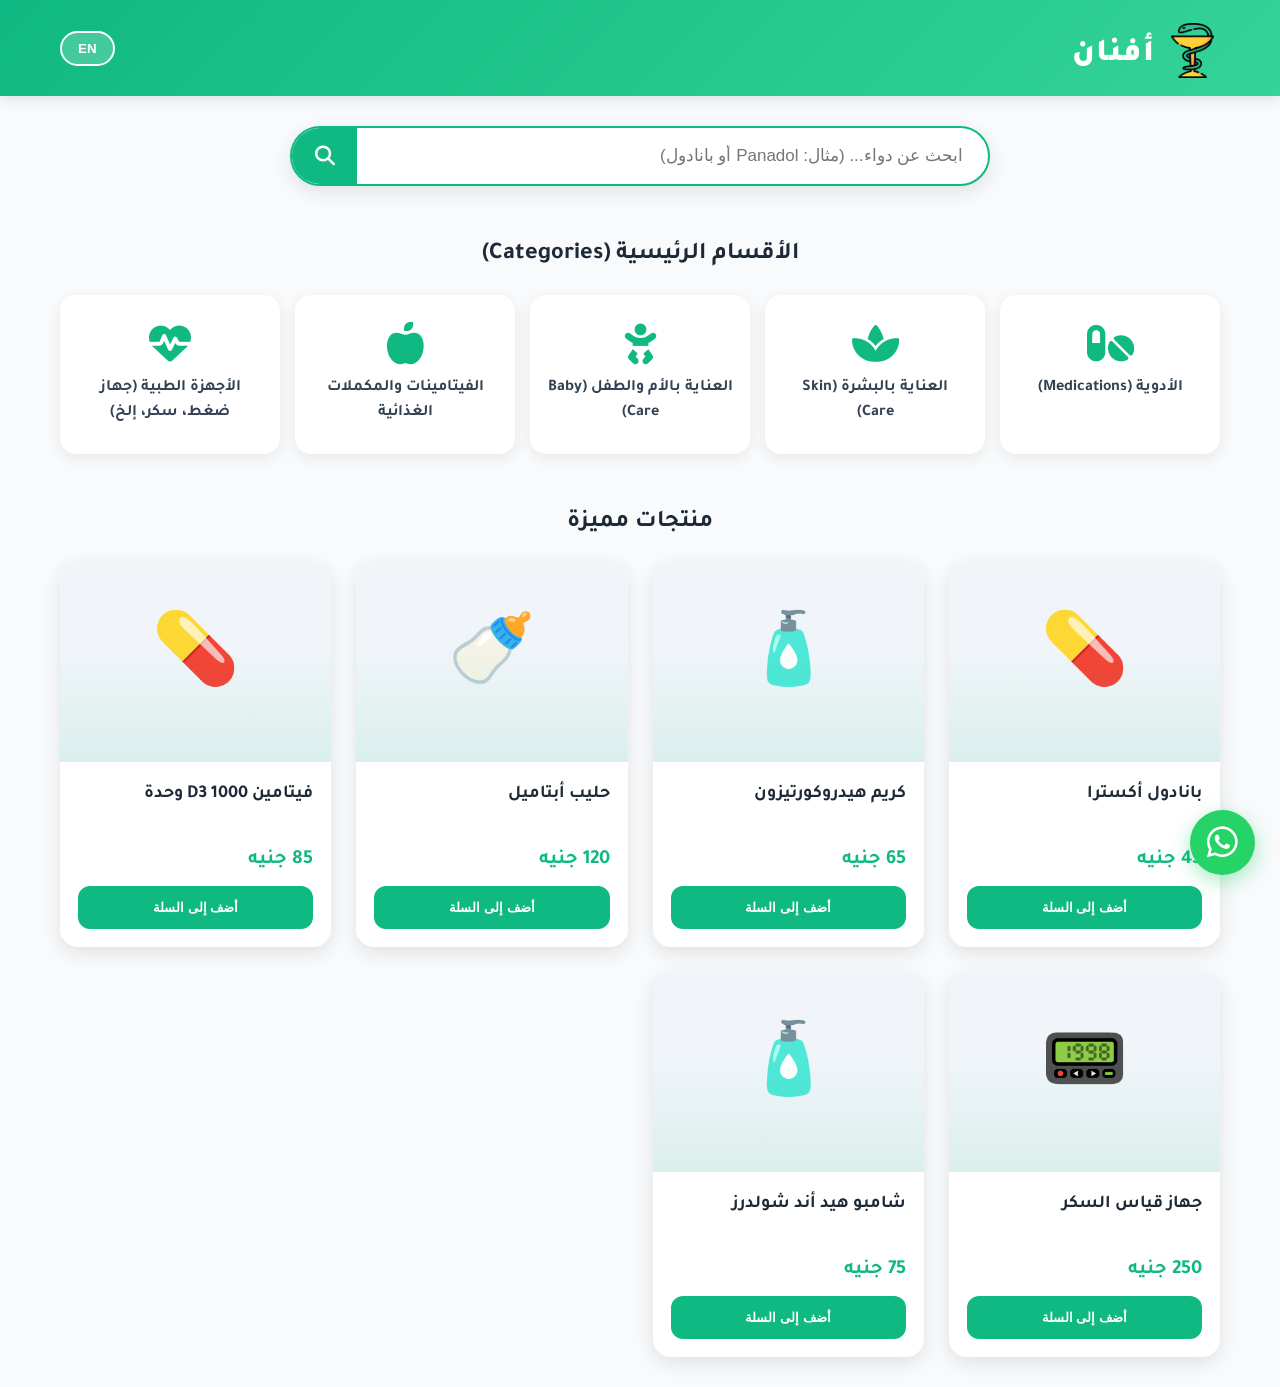
<file: pharmacy/index.html>
<!DOCTYPE html>
<html lang="ar" dir="rtl">
<head>
    <meta charset="UTF-8">
    <meta name="viewport" content="width=device-width, initial-scale=1.0">
    <title>أفنان</title>
    <link rel="stylesheet" href="style.css">
    <link rel="stylesheet" href="https://cdnjs.cloudflare.com/ajax/libs/font-awesome/6.5.0/css/all.min.css">
    <link href="https://fonts.googleapis.com/css2?family=Tajawal:wght@400;500;700;900&display=swap" rel="stylesheet">
</head>
<body>
    <!-- Header -->
    <header>
        <div class="header-container">
            <div class="logo">
                <span class="logo-icon"><img src="logo/pharmacy.png" alt=""></span>
                <h1>أفنان</h1>
            </div>
            
            <div class="language-switch">
                <button onclick="switchLanguage()" id="lang-btn">EN</button>
            </div>
        </div>
    </header>

    <!-- Main Content -->
    <main class="container">
        <!-- Smart Search Bar -->
        <section class="search-section">
            <div class="search-bar">
                <input type="text" id="search-input" 
                placeholder="ابحث عن دواء... (مثال: Panadol أو بانادول)" 
                onkeyup="smartSearch()">
                <button onclick="smartSearch()">
                    <i class="fas fa-search"></i>
                </button>
            </div>
        </section>

        <!-- Categories Section -->
        <section class="categories">
            <h2 id="categories-title">الأقسام الرئيسية (Categories)</h2>
            
            <div class="category-grid">
                <div class="category-card">
                    <i class="fas fa-pills"></i>
                    <span id="meds">الأدوية (Medications)</span>
                </div>
                <div class="category-card">
                    <i class="fas fa-spa"></i>
                    <span id="skincare">العناية بالبشرة (Skin Care)</span>
                </div>
                <div class="category-card">
                    <i class="fas fa-baby"></i>
                    <span id="babycare">العناية بالأم والطفل (Baby Care)</span>
                </div>
                <div class="category-card">
                    <i class="fas fa-apple-alt"></i>
                    <span id="vitamins">الفيتامينات والمكملات الغذائية</span>
                </div>
                <div class="category-card">
                    <i class="fas fa-heartbeat"></i>
                    <span id="devices">الأجهزة الطبية (جهاز ضغط، سكر، إلخ)</span>
                </div>
            </div>
        </section>

        

    <!-- Quick Support >

        <!-- Product Cards -->
        <section class="products-section">
            <h2 id="products-title">منتجات مميزة</h2>
            <div class="products-grid" id="products-grid">
                <!-- يتم إضافتها بالجافا سكريبت -->
            </div>
        </section>
    </main>

    <!-- Floating WhatsApp Icon (التواصل السريع) -->
    <div class="floating-support">
        <a href="https://wa.me/20123456789" target="_blank" class="whatsapp-float" title="تواصل معنا عبر واتساب">
            <i class="fab fa-whatsapp"></i>
        </a>
    </div>

    <script src="script.js"></script>


        <!-- Product Cards Section -->
        <section class="products-section">
            <div class="products-grid" id="products-grid">
                <!-- Product cards will be added by JavaScript -->
            </div>
        </section>
    </main>

    <script src="script.js"></script>
</body>
</html>
</file>
<file: pharmacy/style.css>
/* style.css */
@import url('https://fonts.googleapis.com/css2?family=Tajawal:wght@400;500;700;900&display=swap');
* {
    margin: 0;
    padding: 0;
    box-sizing: border-box;
}

body {
font-family: 'Tajawal', 'Segoe UI', Tahoma, sans-serif;    background-color: #f8fafc;
    color: #1e2937;
    line-height: 1.6;
    transition: all 0.3s ease;
}

/* Header */
header {
    background: linear-gradient(135deg, #10b981, #34d399);
    color: white;
    padding: 15px 0;
    box-shadow: 0 4px 12px rgba(0,0,0,0.1);
}

.header-container {
    max-width: 1200px;
    margin: 0 auto;
    padding: 0 20px;
    display: flex;
    justify-content: space-between;
    align-items: center;
}

.logo {
    display: flex;
    align-items: center;
    gap: 15px;
    font-size: 28px;
    font-weight: bold;
}
.logo h1 {
    font-family: 'Tajawal', sans-serif;
    font-weight: 900;           
    font-size: 32px;
    letter-spacing: 1px;
    margin: 0;
    padding-top: 15px;
}

.logo-icon {
    width: 50px;
    height: 50px;
}

.logo-icon img {
    width: 55px;
    height: 55px;
    object-fit: contain;
}

.language-switch button {
    background: rgba(255,255,255,0.2);
    color: white;
    border: 2px solid white;
    padding: 8px 16px;
    border-radius: 25px;
    font-weight: bold;
    cursor: pointer;
    transition: all 0.3s;
}

.language-switch button:hover {
    background: white;
    color: #10b981;
}

/* Main Container */
.container {
    max-width: 1200px;
    margin: 30px auto;
    padding: 0 20px;
}

/* Categories */
.categories h2, .search-section h2, .quick-support h2, .products-section h2 {
    margin-bottom: 20px;
    color: #1e2937;
    font-size: 24px;
    text-align: center;
}

.category-grid {
    display: grid;
    grid-template-columns: repeat(auto-fit, minmax(180px, 1fr));
    gap: 15px;
    margin-bottom: 50px;
}

.category-card {
    background: white;
    border-radius: 16px;
    padding: 25px 15px;
    text-align: center;
    box-shadow: 0 4px 15px rgba(0,0,0,0.08);
    transition: all 0.3s;
    border: 2px solid transparent;
}

.category-card:hover {
    transform: translateY(-8px);
    box-shadow: 0 10px 25px rgba(16, 185, 129, 0.2);
    border-color: #10b981;
}

.category-card i {
    font-size: 42px;
    color: #10b981;
    margin-bottom: 12px;
}

.category-card span {
    display: block;
    font-weight: 600;
    color: #334155;
}

/* Smart Search Bar */
.search-bar {
    display: flex;
    max-width: 700px;
    margin: 0 auto 15px;
    background: white;
    border-radius: 50px;
    box-shadow: 0 6px 20px rgba(0,0,0,0.1);
    overflow: hidden;
    border: 2px solid #10b981;
}

.search-section {
    margin-bottom: 50px;
}

.search-bar input {
    flex: 1;
    padding: 18px 25px;
    border: none;
    outline: none;
    font-size: 17px;
    background: transparent;
}

.search-bar button {
    background: #10b981;
    color: white;
    border: none;
    width: 65px;
    font-size: 20px;
    cursor: pointer;
}

.note {
    text-align: center;
    color: #64748b;
    font-size: 15px;
    margin-top: 8px;
}

/* Quick Support */
.support-options {
    display: grid;
    grid-template-columns: repeat(auto-fit, minmax(280px, 1fr));
    gap: 20px;
}

.support-card {
    background: white;
    padding: 25px;
    border-radius: 16px;
    text-align: center;
    box-shadow: 0 4px 15px rgba(0,0,0,0.07);
    transition: all 0.3s;
}

.support-card:hover {
    transform: scale(1.03);
}

.support-card i {
    font-size: 40px;
    color: #0ea5e9;
    margin-bottom: 15px;
}

.support-card h3 {
    margin-bottom: 10px;
    color: #1e2937;
}

/* Colors Note */
.colors-note {
    background: linear-gradient(135deg, #e0f2fe, #ecfdf5);
    padding: 15px;
    border-radius: 12px;
    text-align: center;
    margin: 40px 0;
    border: 1px solid #67e8f9;
    color: #0e7490;
    font-weight: 500;
}

/* Product Cards */
.products-grid {
    display: grid;
    grid-template-columns: repeat(auto-fit, minmax(240px, 1fr));
    gap: 25px;
    margin-top: 20px;
}

.product-card {
    background: white;
    border-radius: 18px;
    overflow: hidden;
    box-shadow: 0 6px 20px rgba(0,0,0,0.1);
    transition: all 0.4s;
}

.product-card:hover {
    transform: translateY(-12px);
    box-shadow: 0 15px 35px rgba(16, 185, 129, 0.25);
}

.product-image {
    height: 200px;
    background: #f1f5f9;
    display: flex;
    align-items: center;
    justify-content: center;
    font-size: 70px;
    position: relative;
}

.product-image::after {
    content: '';
    position: absolute;
    bottom: 0;
    left: 0;
    right: 0;
    height: 60%;
    background: linear-gradient(transparent, rgba(16,185,129,0.1));
}

.product-info {
    padding: 18px;
}

.product-name {
    font-size: 18px;
    font-weight: 700;
    color: #1e2937;
    margin-bottom: 8px;
    min-height: 54px;
}

.product-price {
    font-size: 20px;
    color: #10b981;
    font-weight: bold;
    margin: 10px 0;
}

.product-card button {
    width: 100%;
    background: #10b981;
    color: white;
    border: none;
    padding: 14px;
    border-radius: 12px;
    font-weight: 600;
    cursor: pointer;
    transition: all 0.3s;
}

.product-card button:hover {
    background: #059669;
    transform: scale(1.02);
}
/* Floating WhatsApp Icon */
.floating-support {
    position: fixed;
    bottom: 25px;
    right: 25px;           /* غيريها لـ left: 25px لو عايزاها على الشمال */
    z-index: 1000;
}

.whatsapp-float {
    display: flex;
    align-items: center;
    justify-content: center;
    width: 65px;
    height: 65px;
    background: #25D366;
    color: white;
    font-size: 35px;
    border-radius: 50%;
    box-shadow: 0 6px 20px rgba(37, 211, 102, 0.4);
    transition: all 0.3s ease;
    text-decoration: none;
}

.whatsapp-float:hover {
    transform: scale(1.15) rotate(12deg);
    box-shadow: 0 10px 30px rgba(37, 211, 102, 0.5);
}

/* Responsive */
@media (max-width: 768px) {
    .category-grid {
        grid-template-columns: repeat(auto-fit, minmax(150px, 1fr));
    }
    
    .search-bar input {
        padding: 16px 20px;
    }
    .whatsapp-float {
        width: 55px;
        height: 55px;
        font-size: 30px;
    }
}
</file>
